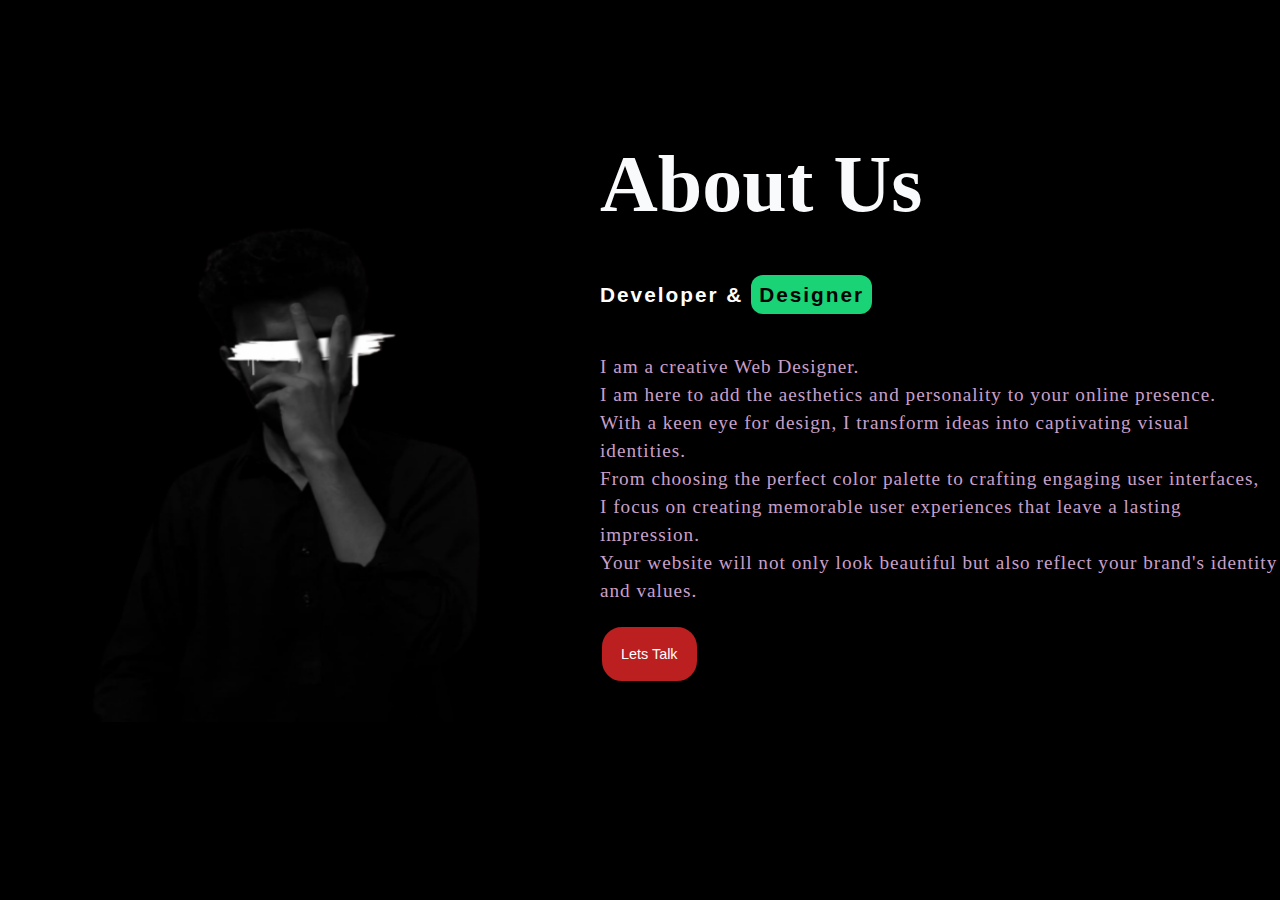
<file: About.html>
<!DOCTYPE html>
<html lang="en">
<head>
    <meta charset="UTF-8">
    <meta http-equiv="X-UA-Compatible" content="IE=edge">
    <meta name="viewport" content="width=device-width, initial-scale=1.0">
    <title>Document</title>
</head>
<style>
    body{
        background-color: rgb(0, 0, 0);
        margin: 0;
        padding: 0;
        display: flex;

    }
    .contact img{
        border: 2px solid rgb(0, 0, 0);
        width: 400px;
        height: 600px;
        padding-top: 120px;
        padding-left: 90px;
        display: flex;
        position: absolute;
    }
    .contact h1{
        color: rgb(249, 250, 252);
        padding-left: 600px;
        padding-top: 85px;
        font-size: 5rem;
        font-family: Cambria, Cochin, Georgia, Times, 'Times New Roman', serif;
        
    }
    .contact p{
        color: #fcfc;
        padding-left: 600px;
        padding-top: 5px;
        font-size: 1.2rem;
        letter-spacing: 1px;
        line-height: 28px;

        
    }
    .contact h2{
        color: rgb(255, 254, 254);
        padding-left: 600px;
        padding-bottom: 22px;
        font-size: 1.3rem;
        font-family: 'Lucida Sans', 'Lucida Sans Regular', 'Lucida Grande', 'Lucida Sans Unicode', Geneva, Verdana, sans-serif;
        letter-spacing: 2px;
    }
    .red{
        color: rgb(2, 2, 2);
      
        border-radius: 12px ;
        padding: 8px;
        background-color: rgb(25, 211, 118);
    }
    .red:hover{
        color: rgb(22, 199, 96);
        border-radius: 12px ;
        padding: 8px;
        background-color: rgb(2, 2, 2);
    }
    .contact button{
        border: 2px solid black;
        padding: 19px;
        background-color: rgb(187, 31, 31);
        color: white;
        border-radius: 22px;
        left: 600px;
        position: absolute;
        font-size: 0.9rem;
       
    }
    .contact button:hover{
        border: 2px solid rgb(187, 44, 44);
        padding: 19px;
        background-color: rgb(0, 0, 0);
        color: white;
        border-radius: 22px;
        left: 600px;
        position: absolute;
        font-size: 0.9rem;

        
    }
</style>
<body>
    <div class="contact">
        <img src="contactimg.png" alt="">
        <h1>About Us</h1>
        <h2>Developer & <span class="red"> Designer</span></h2>
        <p>I am a creative Web Designer. <br> I am here to add the aesthetics and personality to your online presence. <br> With a keen eye for design, I transform ideas into captivating visual identities. <br> From choosing the perfect color palette to crafting engaging user interfaces, <br> I focus on creating memorable user experiences that leave a lasting impression. <br> Your website will not only look beautiful but also reflect your brand's identity and values.</p>
        <button type="submit">Lets Talk</button>
    </div>
</body>
</html>
</file>
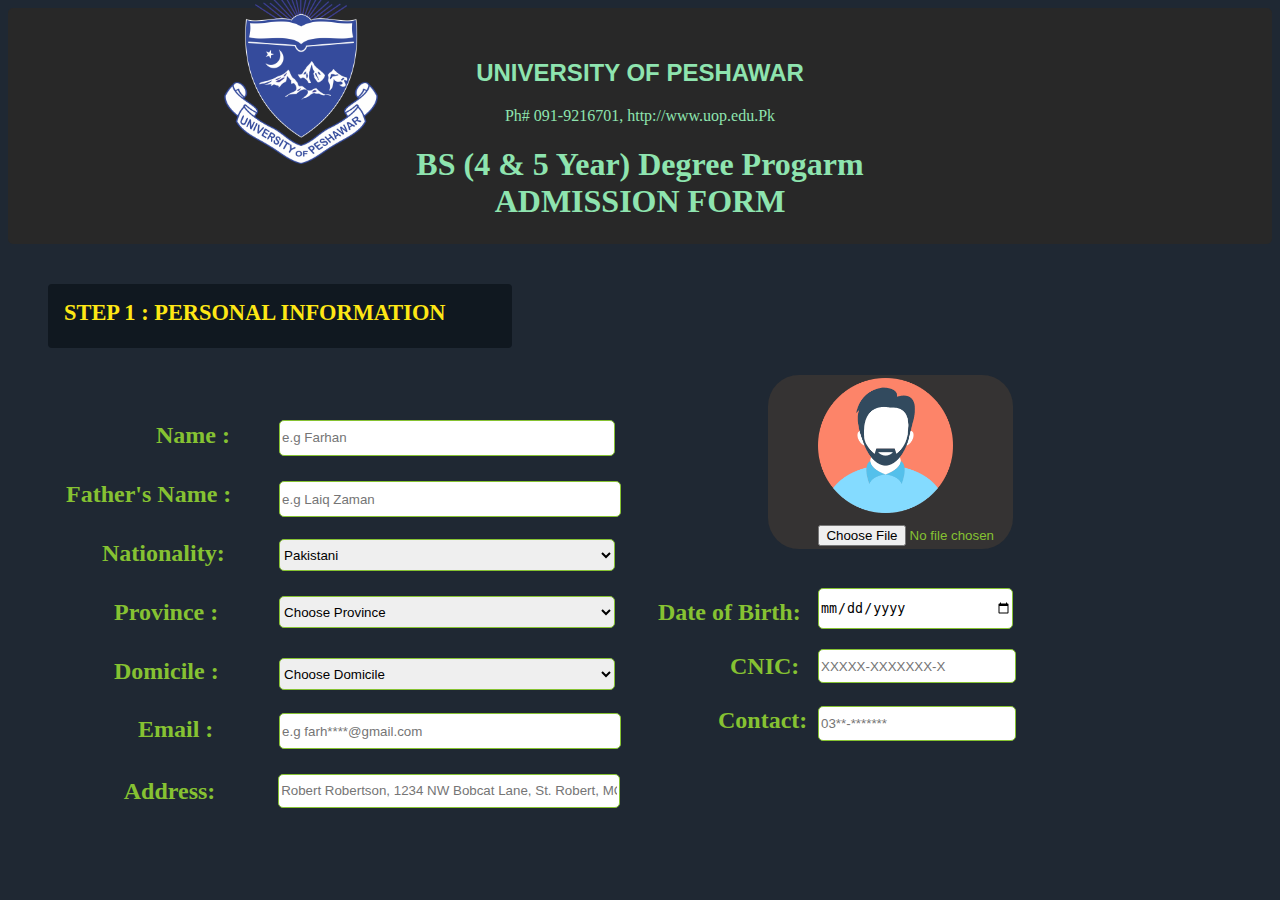
<file: Account.html>
<!DOCTYPE html>
<html lang="en">

<head>
    <meta charset="UTF-8">
    <meta http-equiv="X-UA-Compatible" content="IE=edge">
    <meta name="viewport" content="width=device-width, initial-scale=1.0">
    <title>Document</title>
</head>
<style>
    body {
        background-color: #1f2833;
    }

    .header {
        background: #282828;
        border: 2px solid rgba(252, 252, 192, 0);
        border-radius: 5px;
        color:#8ee4af;
    }

    header {
        padding-top: 29px;
    }

    header h2 {
        font-family: 'Lucida Sans', 'Lucida Sans Regular', 'Lucida Grande', 'Lucida Sans Unicode', Geneva, Verdana, sans-serif;
        color: Black-brown #222122;
    }

    header h1 {
        color: Black-brown #353333
    }

    header img {
        position: absolute;
        bottom: 46rem;
        left: 14rem;
    }

    #blue {
        color: blue;
        position: absolute;
        left: 3rem;
        font-size: 1.4rem;
        border: 2px solid transparent;
        border-radius: 4px;
        width: 27rem;
        height: 2rem;
        padding: 14px;
        background-color: #101820;
        text-decoration: none;
        color: #FEE715;
    }


    form {

        position: absolute;
        left: 8rem;
        top: 22rem;
    }

    .form {
        top: 25rem;
        left: 4rem;
        border: 2px solid rgba(0, 0, 0, 0);
        width: 12rem;
        border-radius: 12px;
    }

    form label {
        color: #86c232;
        ;
    }

    #name {
        position: absolute;

        position: absolute;
        width: 21rem;
        height: 2.3rem;

        bottom: 282px;
        border-radius: 5px;
        border: 1px solid #86c232;
    }


    form text {
        left: 23px;
    }

    .inputs {
        position: absolute;
        left: 111%;
        bottom: 4rem;
        color: rgb(0, 0, 0);


    }

    #fname {
        position: absolute;
        width: 21rem;
        height: 2rem;
        top: 13px;
        border: 1px solid #86c232;
        border-radius: 5px;

    }

    #nash {
        position: absolute;
        width: 21rem;
        height: 2rem;
        top: 71px;
        border: 1px solid #86c232;
        border-radius: 5px;


    }

    #Province {
        position: absolute;
        width: 21rem;
        height: 2rem;
        top: 128px;
        border: 1px solid#86c232;
        border-radius: 5px;


    }

    #Domicile {
        position: absolute;
        width: 21rem;
        height: 2rem;
        top: 190px;
        border: 1px solid #86c232;
        border-radius: 5px;

    }

    #Email {
        position: absolute;
        width: 21rem;
        height: 2rem;
        top: 245px;
        border: 1px solid #86c232;
        border-radius: 5px;
    }

    .form2 {
        position: absolute;
        left: 37rem;
        top: 12.3rem;
    }

    #DOB {
        position: absolute;
        width: 12rem;
        height: 2.4rem;
        left: 10rem;
        border: 1px solid #86c232;
        border-radius: 5px;
        bottom: 15rem;

    }

    #cnic {
        position: absolute;
        width: 12rem;
        height: 1.9rem;
        left: 10rem;
        border: 1px solid #86c232;
        border-radius: 5px;
        bottom: 11.6rem;

    }

    #contact {
        position: absolute;
        width: 12rem;
        height: 1.9rem;
        left: 10rem;
        border: 1px solid #86c232;
        border-radius: 5px;
        bottom: 8rem;
    }

    #address {
        position: absolute;
        width: 21rem;
        height: 1.9rem;
        border: 1px solid #86c232;
        border-radius: 5px;
        bottom: 3.8rem;
        right: 11.7rem;
    }

    #adddress {
        position: absolute;
        bottom: 4rem;
        right: 37rem;
        
    }

    .profilepic {
        position: absolute;
        bottom: 20rem;
        left: 6.9rem;
        border: 2px solid rgba(0, 0, 0, 0);
        padding: 1px;
        padding-left: 3rem;
        border-radius: 31px;
width: 12rem;
background-color: #353333;
    }
 
</style>

<body>
    <header class="header">
        <center>
           <label for=""><h2>UNIVERSITY OF PESHAWAR</h2></label> 
        </center>
        <center>
            <label for=""><p>Ph# 091-9216701, http://www.uop.edu.Pk</p></label>
        </center>
        <center><strong>
                <label for=""><h1>BS (4 & 5 Year) Degree Progarm <br> ADMISSION FORM</h1></label>
            </strong></center>
        <img src="logo.png" alt="" width="12%">
    </header>
    <br>
    <label for=""><h3 id="blue">STEP 1 : PERSONAL INFORMATION</u></u> </h3></label>
    </header>
    <form action="" class="form">
        <label for="name">
            <h2>&numsp;&numsp;&numsp;&numsp;&numsp;&numsp;&numsp; Name :
        </label>
        <br>
        <label for="fname">
            <h4>Father's Name :
        </label>
        <br>
        <label for="Nationality">
            <h4>&numsp;&numsp;&numsp;Nationality:
        </label>
        <label for="fname">
            <h4>&numsp;&numsp;&numsp;&numsp;Province :
        </label>
        <label for="fname">
            <h4>&numsp;&numsp;&numsp;&numsp;Domicile :
        </label>
        <br>
        <label for="fname">
            <h4>&numsp;&numsp;&numsp;&numsp;&numsp;&numsp;Email :
        </label>
        <br>
        <div class="inputs">
            <input type="search" name="name" id="name" required="required" placeholder="e.g Farhan">
            <br><br>
            <input type="text" name="name" id="fname" required="required" placeholder="e.g Laiq Zaman">
            <br><br>
            <select name="nationality" id="nash">Nationality
                <option value="">Pakistani</option>
                <option value="">Afghani</option>
                <option value="">Foreigner</option>
                <option value="">Other</option>
            </select>
            <br><br>            <select name="" id="Province"> Province
                <option value="">Choose Province</option>
                <option value="">Khyber PakhtunKhwa</option>
                <option value="">Punjab</option>
                <option value="">Sindh</option>
                <option value="">Gilgit Biltistan</option>
                <option value="">Balochistan</option>
            </select>
            <br><br> 
            <select name="" id="Domicile">
            <option value=""> <h1>Choose Domicile </h1> </option>
            <option value=""> <h1>Khyber Pakhtunkhwa (KP) </h1> </option>
            
            <option value=""> Peshawar </option>
            <option value=""> Mardan </option>
            <option value=""> Abbottabad </option>
            <option value=""> Swat </option>
            <option value=""> Haripur </option>
            <option value=""> Bannu </option>
            <option value=""> Kohat </option>
           <option value="">  Dera Ismail Khan </option>
            <option value=""> Charsadda </option>
            <option value=""> Nowshera </option>
           <option value="">  Swabi </option>
           <option value="">  ... </option>
           <option value=""><h1> Punjab Province </h1></option>

           <option value=""> Lahore </option>
            <option value="">Rawalpindi </option>
            <option value="">Faisalabad </option>
           <option value=""> Multan </option>
           <option value=""> Gujranwala </option>
          <option value="">  Sialkot </option>
           
           <option value=""> Bahawalpur </option>
           
           <option value=""> Dera Ghazi Khan </option>
           <option value="">  ... </option>

           <option value=""> Sindh Province: </option>
            
           <option value=""> Karachi </option>
           <option value=""> Hyderabad </option>
           <option value=""> Sukkur </option>
           <option value=""> Larkana </option>
           <option value=""> Mirpur Khas </option>
          
           <option value="">  ... </option>

           <option value=""> Balochistan Province: </option>
            
           <option value=""> Quetta </option>
           <option value=""> Gwadar </option>
           
           <option value=""> Khuzdar </option>
      
            <option value=""><h1> Azad Jammu and Kashmir (AJK)</h1> </option>
            
           <option value=""> Muzaffarabad </option>
           
           <option value=""> Rawalakot </option>
           <option value="">  ... </option>

           <option value=""> Gilgit-Baltistan:
            
            <option value="">Gilgit </option>
           <option value=""> Skardu </option>
           <option value=""> Diamer </option>
         
           <option value=""> Ghanche </option>
        </select>
            <br><br> <input type="email" name="name" id="Email" required="required"
                placeholder="e.g farh****@gmail.com">

        </div>
        </div>
        <br>
    </form>
    <form2 action="" class="form2">
        <label for=""> Date of Birth: </label> <input type="date" name="" id="DOB">
        <br><br>
        <label for=""> &numsp;&numsp;&numsp;&numsp;&numsp;&numsp;CNIC: </label> <input type="cnic" name="" id="cnic"
            placeholder="XXXXX-XXXXXXX-X">
        <br><br>
        <label for=""> &numsp;&numsp;&numsp;&numsp;&numsp;Contact:</label> <input type="contact" name="" id="contact"
            placeholder="03**-*******">
        <br><br>
        <label for="" id="adddress"> &numsp;&numsp; &numsp;&numsp; Address:  </label> <input type="address" name=""
            id="address" placeholder="Robert Robertson, 1234 NW Bobcat Lane, St. Robert, MO 65584-5678
">
        <br><br>
        </form>
        <br><br>
        <div class="profilepic">
            <img src="man.png" alt="" width="70%">
            <input type="file">
        </div>
</body>

</html>
</file>
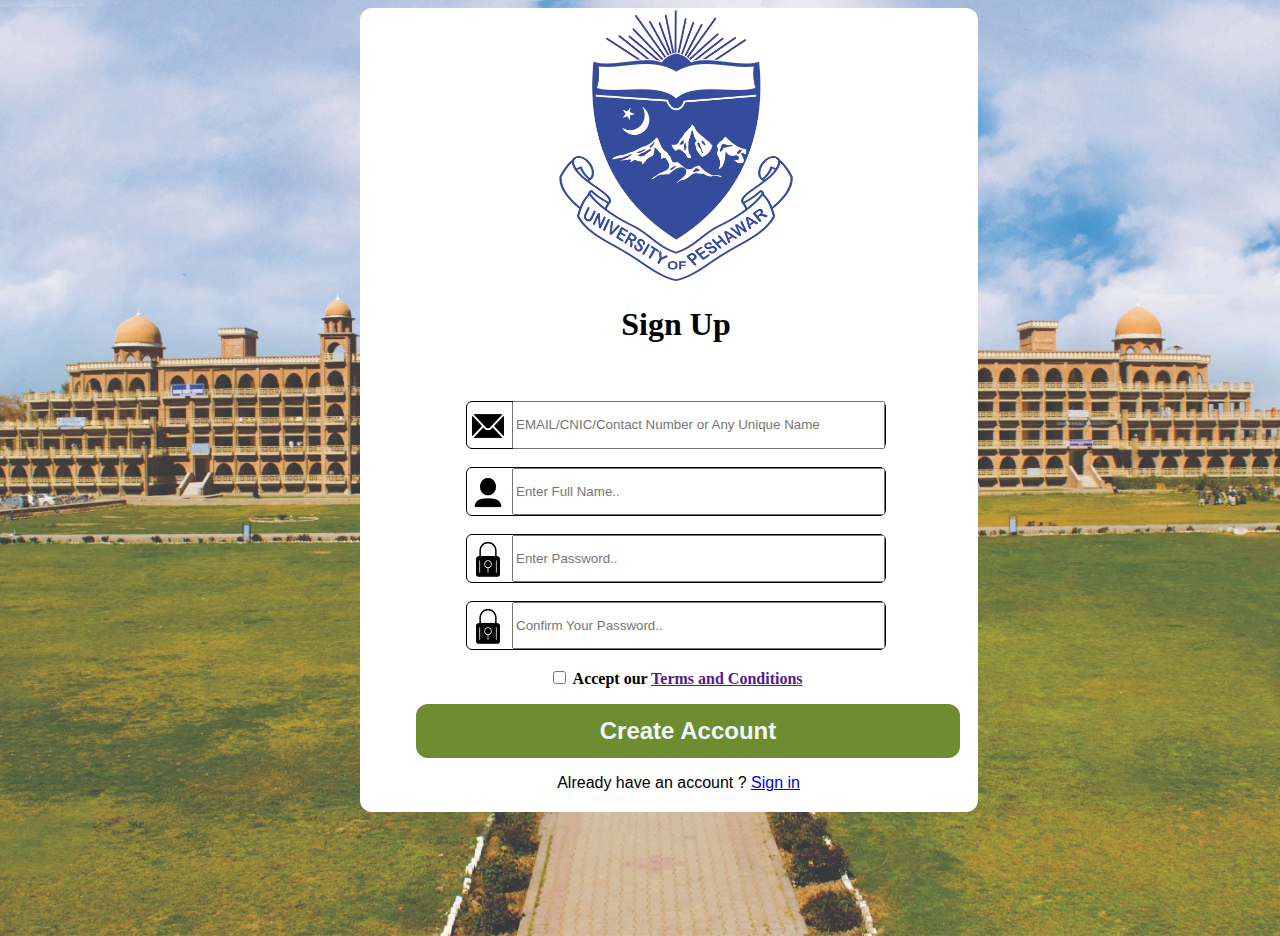
<file: form.html>
<!DOCTYPE html>
<html lang="en">
<head>
    <meta charset="UTF-8">
    <meta http-equiv="X-UA-Compatible" content="IE=edge">
    <meta name="viewport" content="width=device-width, initial-scale=1.0">
    <title>Document</title>
</head>
<style>
    body{
        background: url(bgUop.jpg) center / cover ; 
    height: 920px;

    }
    .login{
        border: 2px solid transparent;
        border-radius: 12px;
        width: 600px;
        height: 800px;
        padding-left: 14px;
        background-color: rgb(255, 255, 255);
        margin-left: 22rem;  
        ;      
    }
    #email{
        top: 401px;
        left: 32rem;
        position: absolute;
        width: 22.8rem;
        height: 2.6rem;

    }
    #mailimg{
        padding-top: 2px;


    }
    .mail{
        border: 1px solid rgb(0, 0, 0);
        width: 25.5rem;
        padding: 5px;
        height: 2.3rem;
        left: 12px;
        display: flex;
        background-color: rgb(255, 255, 255);
        border-radius: 6px;

    }
    #name{
        top: 467.5px;
        left: 32rem;
        position: absolute;
        width: 22.8rem;
        height: 2.6rem;

    }
    #nameimg{
        padding-top: 2px;


    }
    .name{
        border: 1px solid rgb(0, 0, 0);
        width: 25.5rem;
        padding: 5px;
        height: 2.3rem;
        left: 12px;
        display: flex;
        background-color: rgb(255, 255, 255);
        border-radius: 6px;
        

    }
    #password{
        top: 534.5px;
        left: 32rem;
        position: absolute;
        width: 22.8rem;
        height: 2.6rem;

    }
    #nameimg{
        padding-top: 2px;


    }
    .password{
        border: 1px solid rgb(0, 0, 0);
        width: 25.5rem;
        padding: 5px;
        height: 2.3rem;
        left: 12px;
        display: flex;
        background-color: rgb(255, 255, 255);
        border-radius: 6px;

    }
    #confpassword{
        top: 601.5px;
        left: 32rem;
        position: absolute;
        width: 22.8rem;
        height: 2.6rem;

    }
    #nameimg{
        padding-top: 2px;


    }
    .confpassword{
        border: 1px solid rgb(0, 0, 0);
        width: 25.5rem;
        padding: 5px;
        height: 2.3rem;
        left: 12px;
        display: flex;
        background-color: rgb(255, 255, 255);
        border-radius: 6px;

    }
    #button{
        position: absolute;
        border: 1px solid transparent;
        border-radius: 12px;
        top: 44rem;
        right: 20rem;
        padding: 12px;
        width: 34rem;
        font-size: 1.5rem;
        font-weight: bolder;
        color: aliceblue;
        background-color:  #6e8d30;
        cursor: alias;
        
        
    }
    #button:hover{
        position: absolute;
        border: 1px solid transparent;
        border-radius: 12px;
        top: 44rem;
        right: 20rem;
        padding: 12px;
        width: 34rem;
        font-size: 1.5rem;
        font-weight: bolder;
        color: aliceblue;
        background-color:  #8fb640;
        cursor: alias;
        
        
    }
    #signup{
        position: absolute;
        top: 48.4rem;
        right: 30rem;
        font-size: 1rem;
        font-family: sans-serif;
    }
</style>
<body>
<form action="" class="login">
    <center><img src="logo.png" alt="" width="234px" ></center>
    <center><h1>Sign Up</h1></center>
<br><br>
<center><div class="mail">
<input type="image" id="mailimg" src="mail.png" alt="" width="32px"><input type="email" id="email" placeholder="EMAIL/CNIC/Contact Number or Any Unique Name" >
</div>
<br>
<div class="name">

    <input type="image" id="nameimg" src="user.png" alt="" width="32px"><input type="text" id="name" name="name" placeholder="Enter Full Name.."><br>
</div><br>
<div class="password">

    <input type="image" id="nameimg" src="padlock.png" alt="" width="32px"><input type="password" id="password" name="name" placeholder="Enter Password.."><br>
</div><br>
<div class="confpassword">

    <input type="image" id="nameimg" src="padlock.png" alt="" width="32px"><input type="password" id="confpassword" name="name" placeholder="Confirm Your Password.."><br>
</div><br>
<input type="checkbox" name="terms" id="terms"><label for="checkbox"><strong> Accept our <a href=""> Terms and Conditions </a></strong></label>
<br>

<a href="./Account.html"><input type="button" id="button" value="Create Account"></a>
<br>
<label for="signup" id="signup">Already have an account ? <a href="./Account.html"> Sign in </a></label>
</center>
</form>

</body>
</html>
</file>
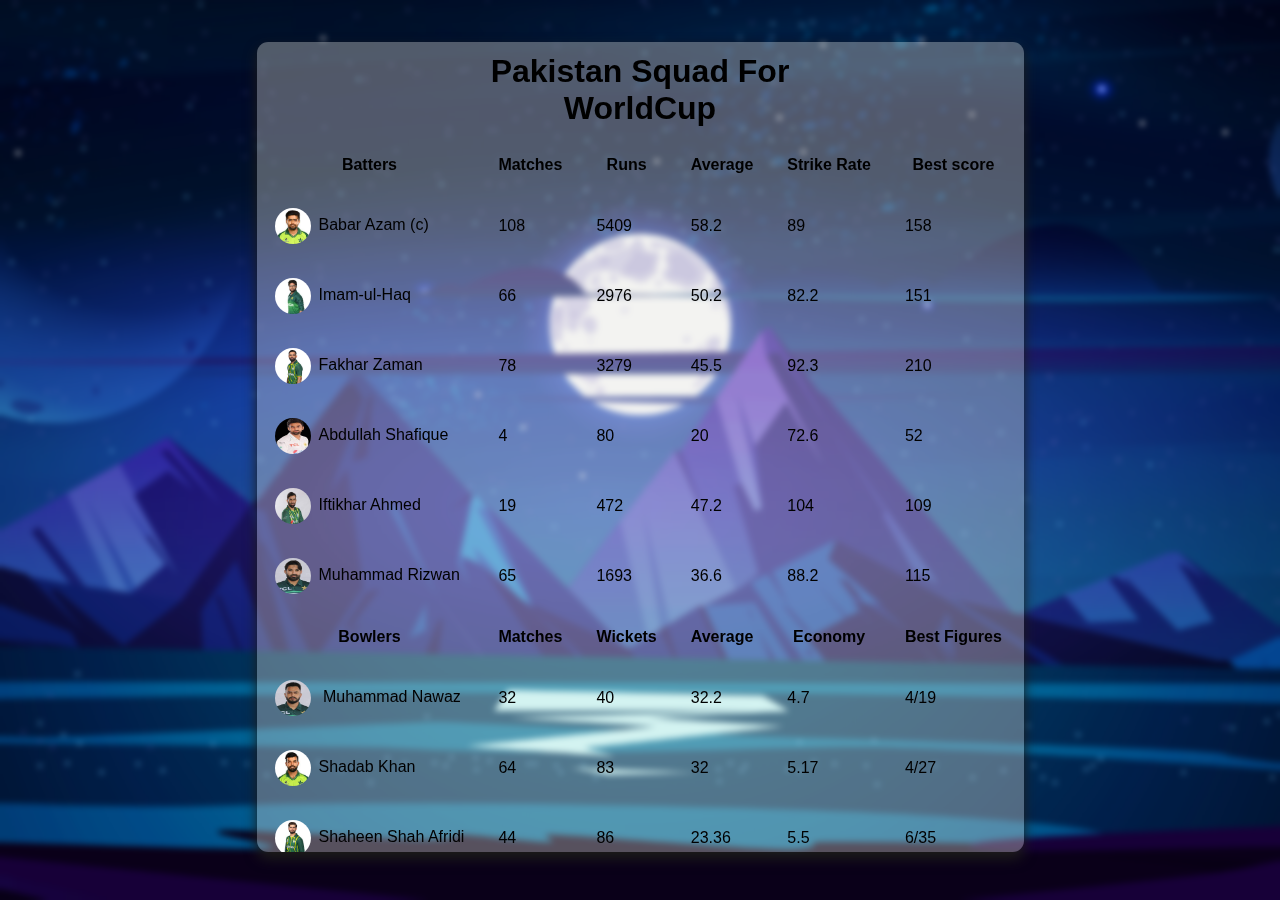
<file: pakSquad.html>
<!DOCTYPE html>
<html lang="en">

<head>
    <meta charset="UTF-8">
    <meta http-equiv="X-UA-Compatible" content="IE=edge">
    <meta name="viewport" content="width=device-width, initial-scale=1.0">
    <title>Document</title>
    <link rel="stylesheet" href="style2.css">
</head>

<body>
    <main class="table">
        <section class="table_header">
            <center><h1>Pakistan Squad For WorldCup</h1></center>
        </section>
        <table>
            <thead>

                <tr>
                    <th>Batters</th>
                    <th>Matches</th>
                    <th>Runs</th>
                    <th>Average</th>
                    <th>Strike Rate</th>
                    <th>Best score</th>
                </tr>
            </thead>
            <tbody>

                <tr>
                    <td><img src="ba.jpg" alt="">Babar Azam (c)</td>
                    <td>108</td>
                    <td>5409</td>
                    <td>58.2</td>
                    <td>89</td>
                    <td>158</td>
           

                </tr>
                <tr>
                    <td><img src="im.jpg" alt="">Imam-ul-Haq</td>
                    <td>66</td>
                    <td>2976</td>
                    <td>50.2</td>
                    <td>82.2</td>
                    <td>151</td>
           

                </tr> 
                <tr>
                    <td><img src="fz.jpg" alt="">Fakhar Zaman</td>
                    <td>78</td>
                    <td>3279</td>
                    <td>45.5</td>
                    <td>92.3</td>
                    <td>210</td>
           

                </tr>
                <tr>
                    <td><img src="as.jpg" alt="">Abdullah Shafique</td>
                    <td>4</td>
                    <td>80</td>
                    <td>20</td>
                    <td>72.6</td>
                    <td>52</td>
           

                </tr>
                <tr>
                    <td><img src="ia.jpg" alt="">Iftikhar Ahmed</td>
                    <td>19</td>
                    <td>472</td>
                    <td>47.2</td>
                    <td>104</td>
                    <td>109</td>
           

                </tr>
                <tr>
                    <td><img src="mr.jpg" alt="">Muhammad Rizwan</td>
                    <td>65</td>
                    <td>1693</td>
                    <td>36.6</td>
                    <td>88.2</td>
                    <td>115</td>
           

                </tr>
                <thead>

                    <tr>
                        <th>Bowlers</th>
                        <th>Matches</th>
                        <th>Wickets</th>
                        <th>Average</th>
                        <th>Economy</th>
                        <th>Best Figures</th>
                    </tr>
                </thead>
                <tr>
                    <td><img src="mn.jpg" alt=""> Muhammad Nawaz</td>
                    <td>32</td>
                    <td>40</td>
                    <td>32.2</td>
                    <td>4.7</td>
                    <td>4/19</td>
           

                </tr>
               
                <tr>
                    <td><img src="sk.jpg" alt="">Shadab Khan</td>
                    <td>64</td>
                    <td>83</td>
                    <td>32</td>
                    <td>5.17</td>
                    <td>4/27</td>
           

                </tr>
                <tr>
                    <td><img src="ssa.jpg" alt="">Shaheen Shah Afridi</td>
                    <td>44</td>
                    <td>86</td>
                    <td>23.36</td>
                    <td>5.5</td>
                    <td>6/35</td>
           

                </tr>
                <tr>
                    <td><img src="hr.jpg" alt="">Haris Rauf</td>
                    <td>28</td>
                    <td>53</td>
                    <td>23.68</td>
                    <td>5.68</td>
                    <td>5/18</td>
           

                </tr>
        
                </tr>
            </tbody>
        </table>
     
    </main>
</body>


</html>
</file>
<file: style2.css>
*{
    margin: 0;
    padding: 0; 
    box-sizing: border-box;
    font-family: sans-serif;

}
body{
    min-height: 100vh;
    display: flex;
    justify-content: center;
    align-items: center;
    background: url(bgg.jpg) center / cover ;
    backdrop-filter: blur(3px);

}
td img{
    width: 36px;
    height: 36px;
    margin-right:.5rem ;
    border-radius: 50%;
    vertical-align: middle;

}
body, th, td {
    padding: 1rem;
    
}

main.table{
    width: 767px;
    height: 90vh;
    background-color: rgba(223, 223, 217, 0.363);
    border-radius: .7em;
    box-shadow: 0 .4rem .8rem rgb(29, 28, 26);
    overflow: hidden;
    margin-bottom: 6px;

}
.table_header h1{
    border: 2px solid rgba(26, 238, 26, 0);
    border-radius: 6px;
    justify-content: center;
    padding: 9px;
    width:445px;
    color: rgb(0, 0, 0);
    background-color: rgba(172, 255, 47, 0);
}
</file>
